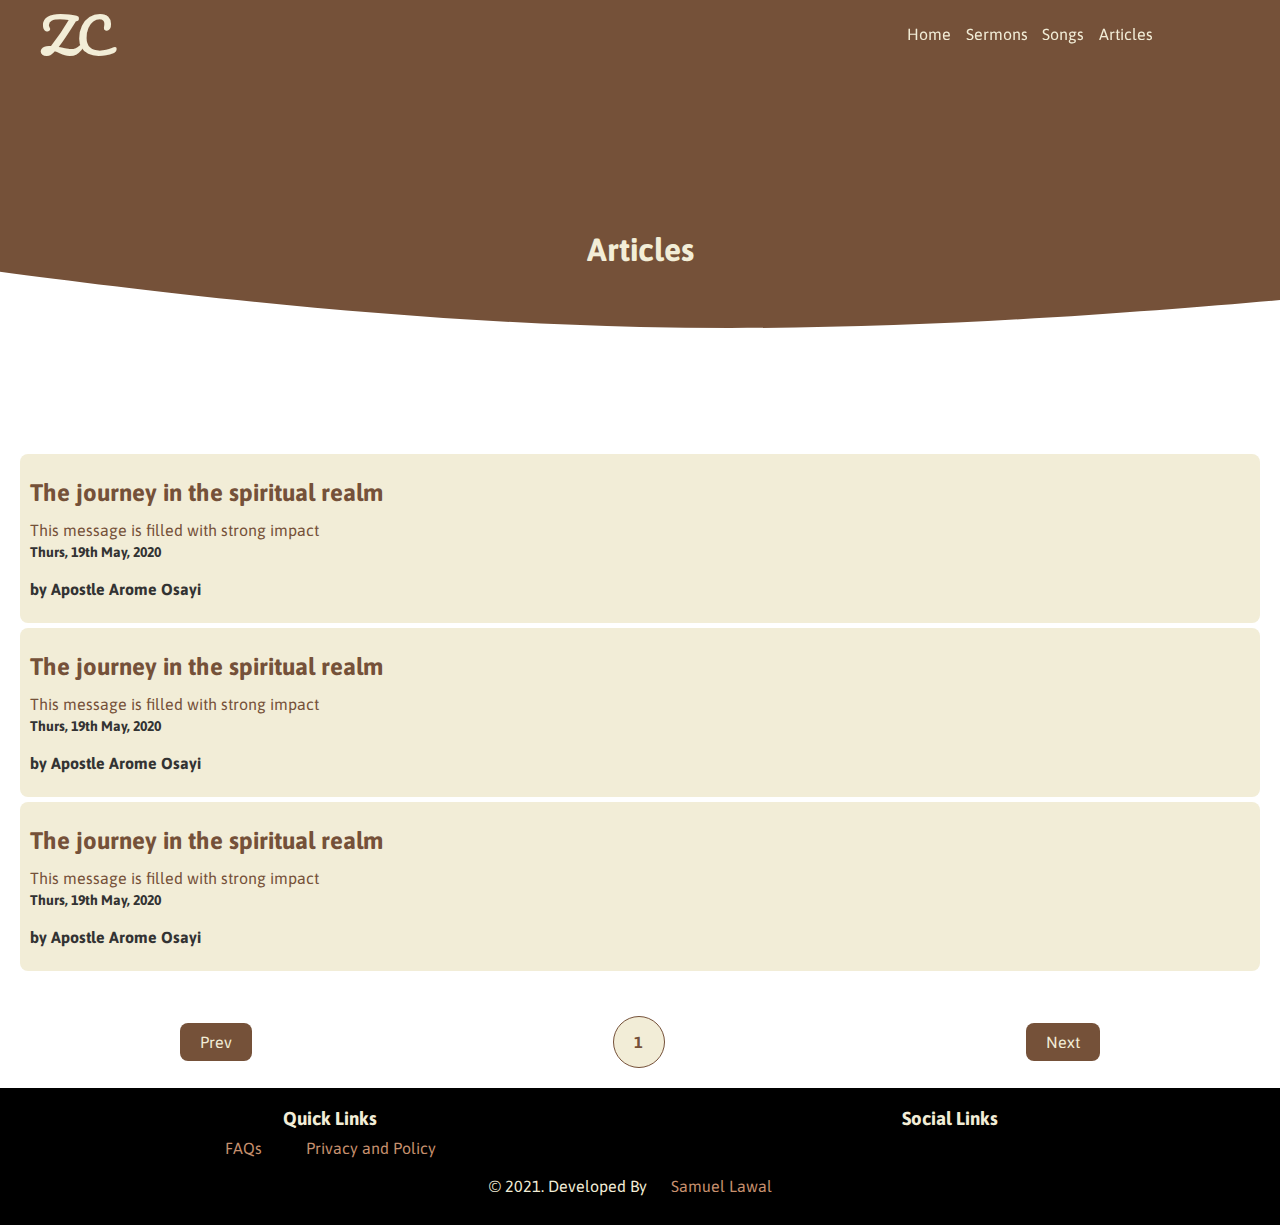
<file: article-category.html>
<!DOCTYPE html>
<html lang="en">

<head>
    <meta charset="UTF-8" />
    <meta name="viewport" content="width=device-width, initial-scale=1.0" />
    <title>Sermons</title>
    <link rel="stylesheet" href="./styles/page.css" />
    <link rel="stylesheet" href="./styles/style.css">
    <link rel="stylesheet" href="https://cdnjs.cloudflare.com/ajax/libs/font-awesome/5.15.3/css/all.min.css"
        integrity="sha512-iBBXm8fW90+nuLcSKlbmrPcLa0OT92xO1BIsZ+ywDWZCvqsWgccV3gFoRBv0z+8dLJgyAHIhR35VZc2oM/gI1w=="
        crossorigin="anonymous" />
</head>

<body>
    <nav>
        <div class="static-search">
            <form>
                <input type="text" placeholder="Search for Sermons and Article here ..." />
                <button type="submit" class="static-search-icon"><i class="fas fa-search"></i></button>
            </form>
        </div>
        <div class="logo">
            <p>ZC</p>
        </div>
        <div class="right-nav">
            <div class="nav-links">
                <a href="index.html">Home</a>
                <a href="sermon.html">Sermons</a>
                <a href="songs.html">Songs</a>
                <a href="article.html">Articles</a>
            </div>
            <div class="nav-search-icon">
                <i class="fas fa-search"></i>
            </div>
            <div class="dropdown-btn" id="nav-toggle">
                <i class="fas fa-bars"></i>
            </div>
        </div>
    </nav>
    <div class="welcome">
        <h1>Articles</h1>
    </div>
    <div class="sermon-cat-list">
        <div class="sermon-cat-item">
            <div>
                <a href="./view-article.html">
                    <h2>The journey in the spiritual realm</h2>
                    <p>This message is filled with strong impact</p>
                </a>
                <p class="time">Thurs, 19th May, 2020</p>
                <p class="by">by Apostle Arome Osayi</p>
            </div>
        </div>
        <div class="sermon-cat-item">
            <div>
                <a href="./view-article.html">
                    <h2>The journey in the spiritual realm</h2>
                    <p>This message is filled with strong impact</p>
                </a>
                <p class="time">Thurs, 19th May, 2020</p>
                <p class="by">by Apostle Arome Osayi</p>
            </div>
        </div>
        <div class="sermon-cat-item">
            <div>
                <a href="./view-article.html">
                    <h2>The journey in the spiritual realm</h2>
                    <p>This message is filled with strong impact</p>
                </a>
                <p class="time">Thurs, 19th May, 2020</p>
                <p class="by">by Apostle Arome Osayi</p>
            </div>
        </div>
    </div>
    <div class="page-nav">
        <a href="#" class="np-button">Prev</a>
        <div class="current-page">1</div>
        <a href="#" class="np-button">Next</a>
    </div>
    <footer>
        <div class="link-container">
            <div class="quick-links-cont">
                <div class="footer-header">
                    <h3>Quick Links</h3>
                </div>
                <div class="quick-links">
                    <a href="#">FAQs</a>
                    <a href="#">Privacy and Policy</a>
                </div>
            </div>
            <div class="social-links-cont">
                <div class="footer-header">
                    <h3>Social Links</h3>
                </div>
                <div class="social-links">
                    <a href="#"><i class="fab fa-facebook"></i></a>
                    <a href="#"><i class="fab fa-instagram"></i></a>
                    <a href="#"><i class="fab fa-youtube"></i></a>
                    <a href="#"><i class="fab fa-twitter"></i></a>
                </div>
            </div>
        </div>
        <div class="copyright">
            <p>
                &copy; 2021. Developed By
                <a href="quantum2001.github.io">Samuel Lawal</a>
            </p>
        </div>
    </footer>
</body>
<script src="./scripts/app.js"></script>

</html>
</file>
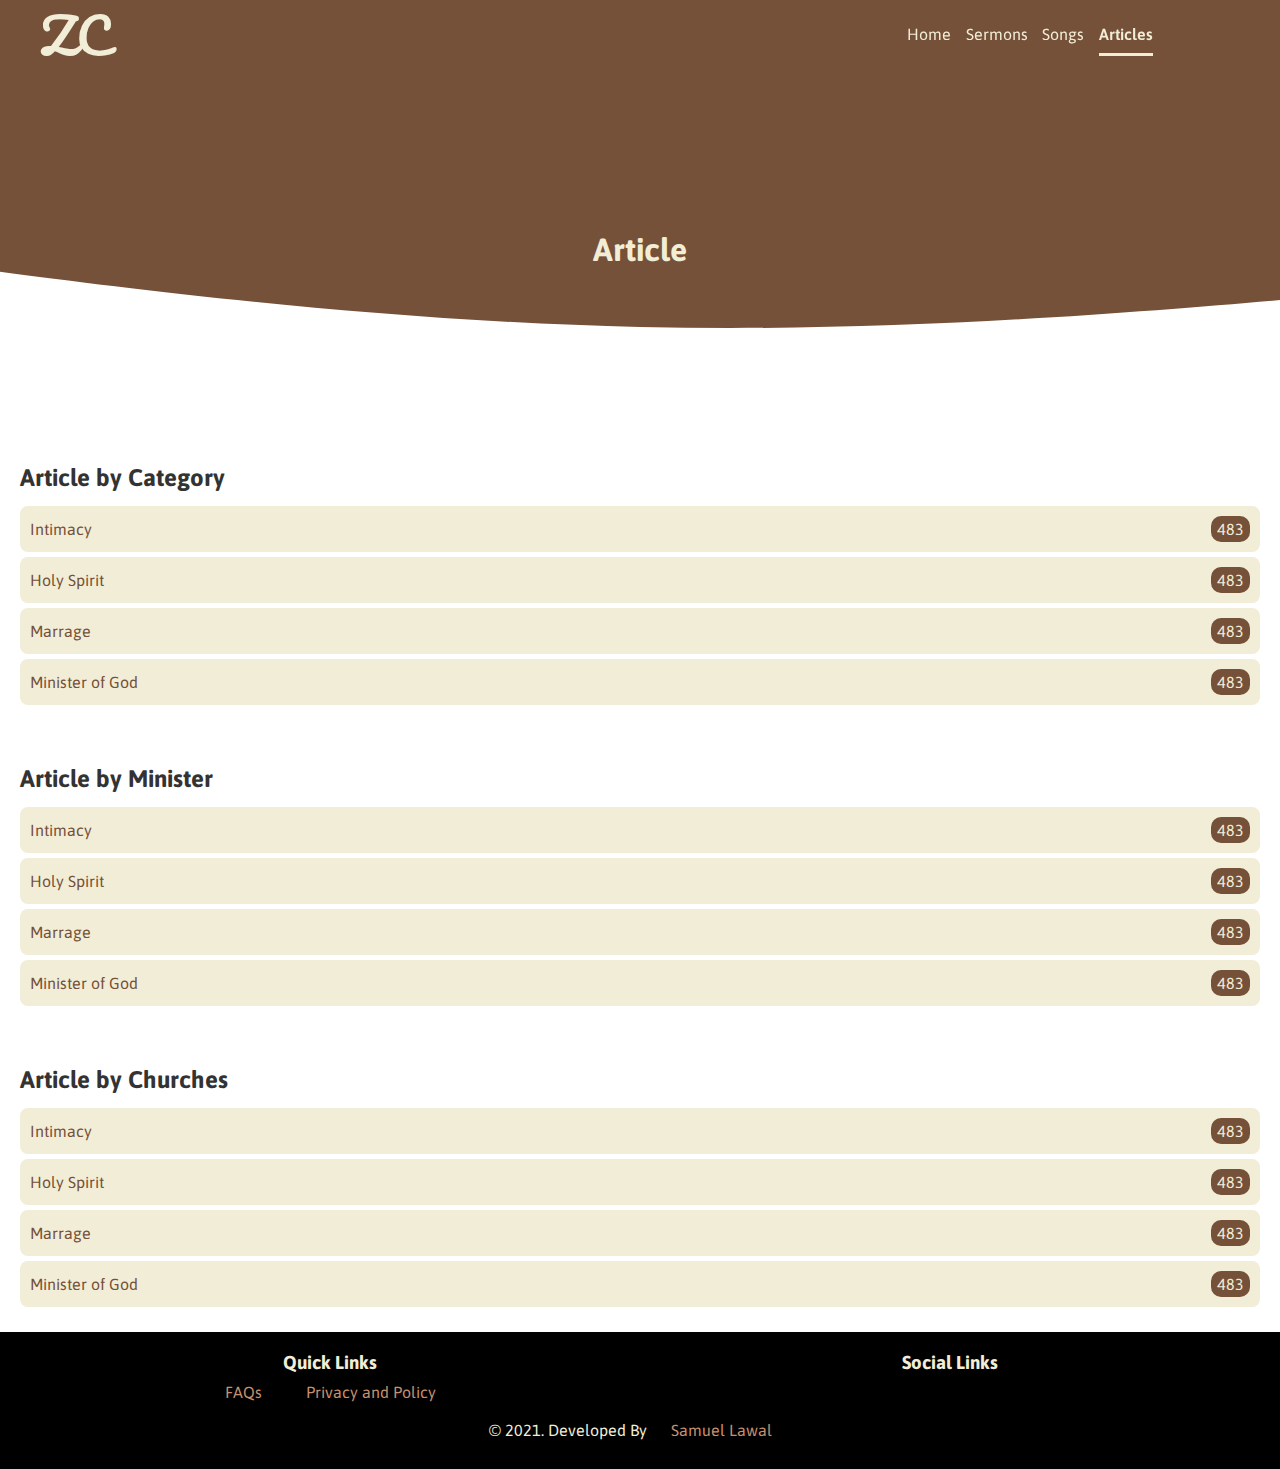
<file: article.html>
<!DOCTYPE html>
<html lang="en">

<head>
  <meta charset="UTF-8" />
  <meta name="viewport" content="width=device-width, initial-scale=1.0" />
  <title>Articles</title>
  <link rel="stylesheet" href="./styles/page.css" />
  <link rel="stylesheet" href="./styles/style.css">
  <link rel="stylesheet" href="https://cdnjs.cloudflare.com/ajax/libs/font-awesome/5.15.3/css/all.min.css"
    integrity="sha512-iBBXm8fW90+nuLcSKlbmrPcLa0OT92xO1BIsZ+ywDWZCvqsWgccV3gFoRBv0z+8dLJgyAHIhR35VZc2oM/gI1w=="
    crossorigin="anonymous" />
</head>

<body>
  <nav>
    <div class="static-search">
      <form>
        <input type="text" placeholder="Search for Sermons and Article here ..." />
        <button type="submit" class="static-search-icon"><i class="fas fa-search"></i></button>
      </form>
    </div>
    <div class="logo">
      <p>ZC</p>
    </div>
    <div class="right-nav">
      <div class="nav-links">
        <a href="index.html">Home</a>
        <a href="sermon.html">Sermons</a>
        <a href="songs.html">Songs</a>
        <a href="article.html" class="navlink-active">Articles</a>
      </div>
      <div class="nav-search-icon">
        <i class="fas fa-search"></i>
      </div>
      <div class="dropdown-btn" id="nav-toggle">
        <i class="fas fa-bars"></i>
      </div>
    </div>
  </nav>
  <div class="welcome">
    <h1>Article</h1>
  </div>
  <div class="sermon-cat-list">
    <h2>Article by Category</h2>
    <div class="sermon-cat-item"><a href="./article-category.html">Intimacy</a> <span>483</span></div>
    <div class="sermon-cat-item"><a href="./article-category.html">Holy Spirit</a> <span>483</span></div>
    <div class="sermon-cat-item"><a href="./article-category.html">Marrage</a> <span>483</span></div>
    <div class="sermon-cat-item"><a href="./article-category.html">Minister of God</a> <span>483</span></div>
  </div>
  <div class="sermon-cat-list">
    <h2>Article by Minister</h2>
    <div class="sermon-cat-item"><a href="./article-category.html">Intimacy</a> <span>483</span></div>
    <div class="sermon-cat-item"><a href="./article-category.html">Holy Spirit</a> <span>483</span></div>
    <div class="sermon-cat-item"><a href="./article-category.html">Marrage</a> <span>483</span></div>
    <div class="sermon-cat-item"><a href="./article-category.html">Minister of God</a> <span>483</span></div>
  </div>
  <div class="sermon-cat-list">
    <h2>Article by Churches</h2>
    <div class="sermon-cat-item"><a href="./article-category.html">Intimacy</a> <span>483</span></div>
    <div class="sermon-cat-item"><a href="./article-category.html">Holy Spirit</a> <span>483</span></div>
    <div class="sermon-cat-item"><a href="./article-category.html">Marrage</a> <span>483</span></div>
    <div class="sermon-cat-item"><a href="./article-category.html">Minister of God</a> <span>483</span></div>
  </div>
  <footer>
    <div class="link-container">
      <div class="quick-links-cont">
        <div class="footer-header">
          <h3>Quick Links</h3>
        </div>
        <div class="quick-links">
          <a href="#">FAQs</a>
          <a href="#">Privacy and Policy</a>
        </div>
      </div>
      <div class="social-links-cont">
        <div class="footer-header">
          <h3>Social Links</h3>
        </div>
        <div class="social-links">
          <a href="#"><i class="fab fa-facebook"></i></a>
          <a href="#"><i class="fab fa-instagram"></i></a>
          <a href="#"><i class="fab fa-youtube"></i></a>
          <a href="#"><i class="fab fa-twitter"></i></a>
        </div>
      </div>
    </div>
    <div class="copyright">
      <p>
        &copy; 2021. Developed By
        <a href="quantum2001.github.io">Samuel Lawal</a>
      </p>
    </div>
  </footer>
</body>
<script src="./scripts/app.js"></script>

</html>
</file>
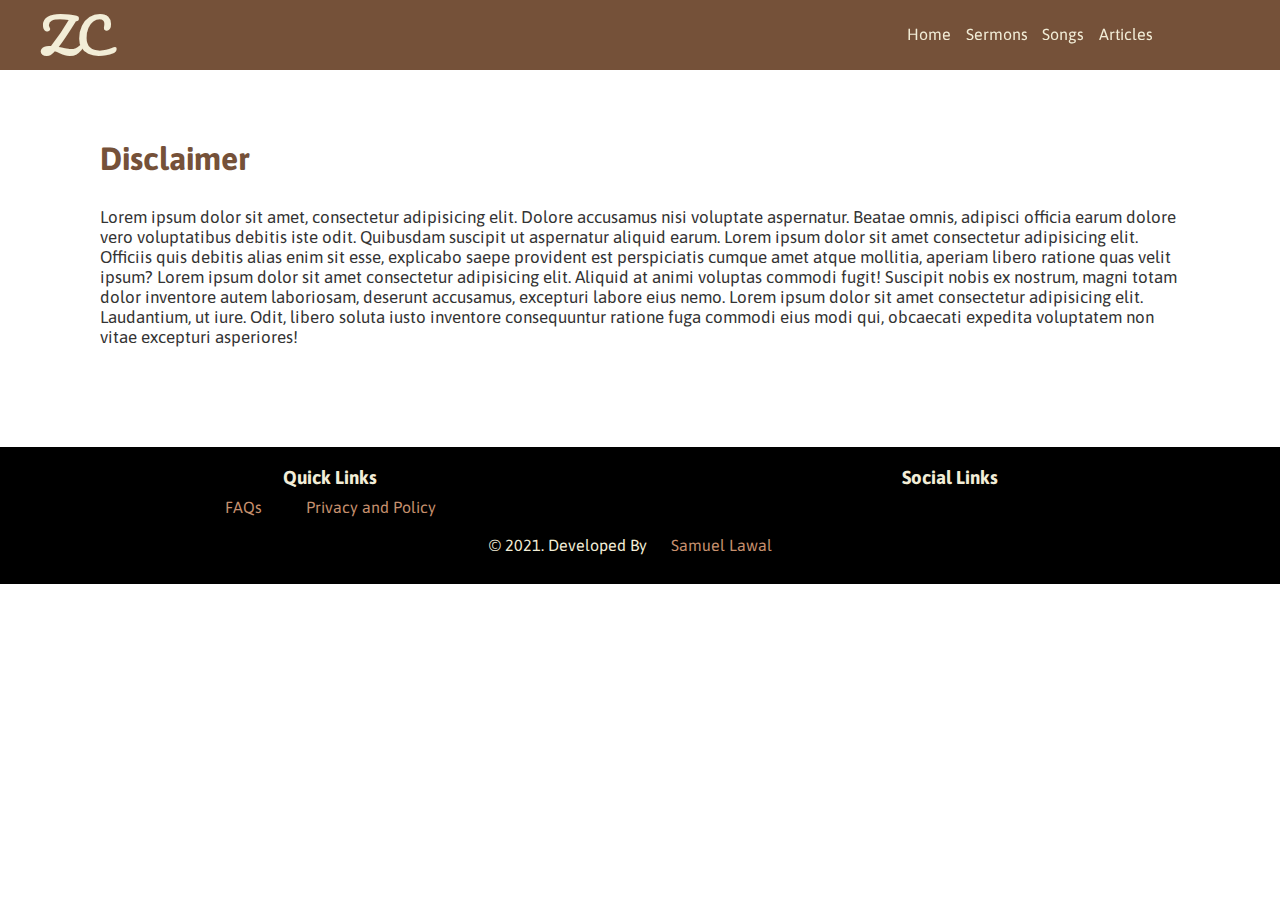
<file: disclaimer.html>
<!DOCTYPE html>
<html lang="en">

<head>
    <meta charset="UTF-8" />
    <meta name="viewport" content="width=device-width, initial-scale=1.0" />
    <title>Dis</title>
    <link rel="stylesheet" href="./styles/page.css" />
    <link rel="stylesheet" href="./styles/style.css">
    <link rel="stylesheet" href="https://cdnjs.cloudflare.com/ajax/libs/font-awesome/5.15.3/css/all.min.css"
        integrity="sha512-iBBXm8fW90+nuLcSKlbmrPcLa0OT92xO1BIsZ+ywDWZCvqsWgccV3gFoRBv0z+8dLJgyAHIhR35VZc2oM/gI1w=="
        crossorigin="anonymous" />
</head>

<body>
    <nav>
        <div class="static-search">
            <form>
                <input type="text" placeholder="Search for Sermons and Article here ..." />
                <button type="submit" class="static-search-icon"><i class="fas fa-search"></i></button>
            </form>
        </div>
        <div class="logo">
            <p>ZC</p>
        </div>
        <div class="right-nav">
            <div class="nav-links">
                <a href="index.html">Home</a>
                <a href="sermon.html">Sermons</a>
                <a href="songs.html">Songs</a>
                <a href="article.html">Articles</a>
            </div>
            <div class="nav-search-icon">
                <i class="fas fa-search"></i>
            </div>
            <div class="dropdown-btn">
                <i class="fas fa-bars"></i>
            </div>
        </div>
    </nav>
    <div class="article-view-container">
        <h1 class="article-view-title">Disclaimer</h1>
        <div class="article-view-content">
            Lorem ipsum dolor sit amet, consectetur adipisicing elit. Dolore
            accusamus nisi voluptate aspernatur. Beatae omnis, adipisci officia
            earum dolore vero voluptatibus debitis iste odit. Quibusdam suscipit ut
            aspernatur aliquid earum. Lorem ipsum dolor sit amet consectetur
            adipisicing elit. Officiis quis debitis alias enim sit esse, explicabo
            saepe provident est perspiciatis cumque amet atque mollitia, aperiam
            libero ratione quas velit ipsum? Lorem ipsum dolor sit amet consectetur
            adipisicing elit. Aliquid at animi voluptas commodi fugit! Suscipit
            nobis ex nostrum, magni totam dolor inventore autem laboriosam, deserunt
            accusamus, excepturi labore eius nemo. Lorem ipsum dolor sit amet
            consectetur adipisicing elit. Laudantium, ut iure. Odit, libero soluta
            iusto inventore consequuntur ratione fuga commodi eius modi qui,
            obcaecati expedita voluptatem non vitae excepturi asperiores!
        </div>
    </div>
    <footer>
        <div class="link-container">
            <div class="quick-links-cont">
                <div class="footer-header">
                    <h3>Quick Links</h3>
                </div>
                <div class="quick-links">
                    <a href="#">FAQs</a>
                    <a href="#">Privacy and Policy</a>
                </div>
            </div>
            <div class="social-links-cont">
                <div class="footer-header">
                    <h3>Social Links</h3>
                </div>
                <div class="social-links">
                    <a href="#"><i class="fab fa-facebook"></i></a>
                    <a href="#"><i class="fab fa-instagram"></i></a>
                    <a href="#"><i class="fab fa-youtube"></i></a>
                    <a href="#"><i class="fab fa-twitter"></i></a>
                </div>
            </div>
        </div>
        <div class="copyright">
            <p>
                &copy; 2021. Developed By
                <a href="quantum2001.github.io">Samuel Lawal</a>
            </p>
        </div>
    </footer>
</body>
<script src="./scripts/app.js"></script>

</html>
</file>
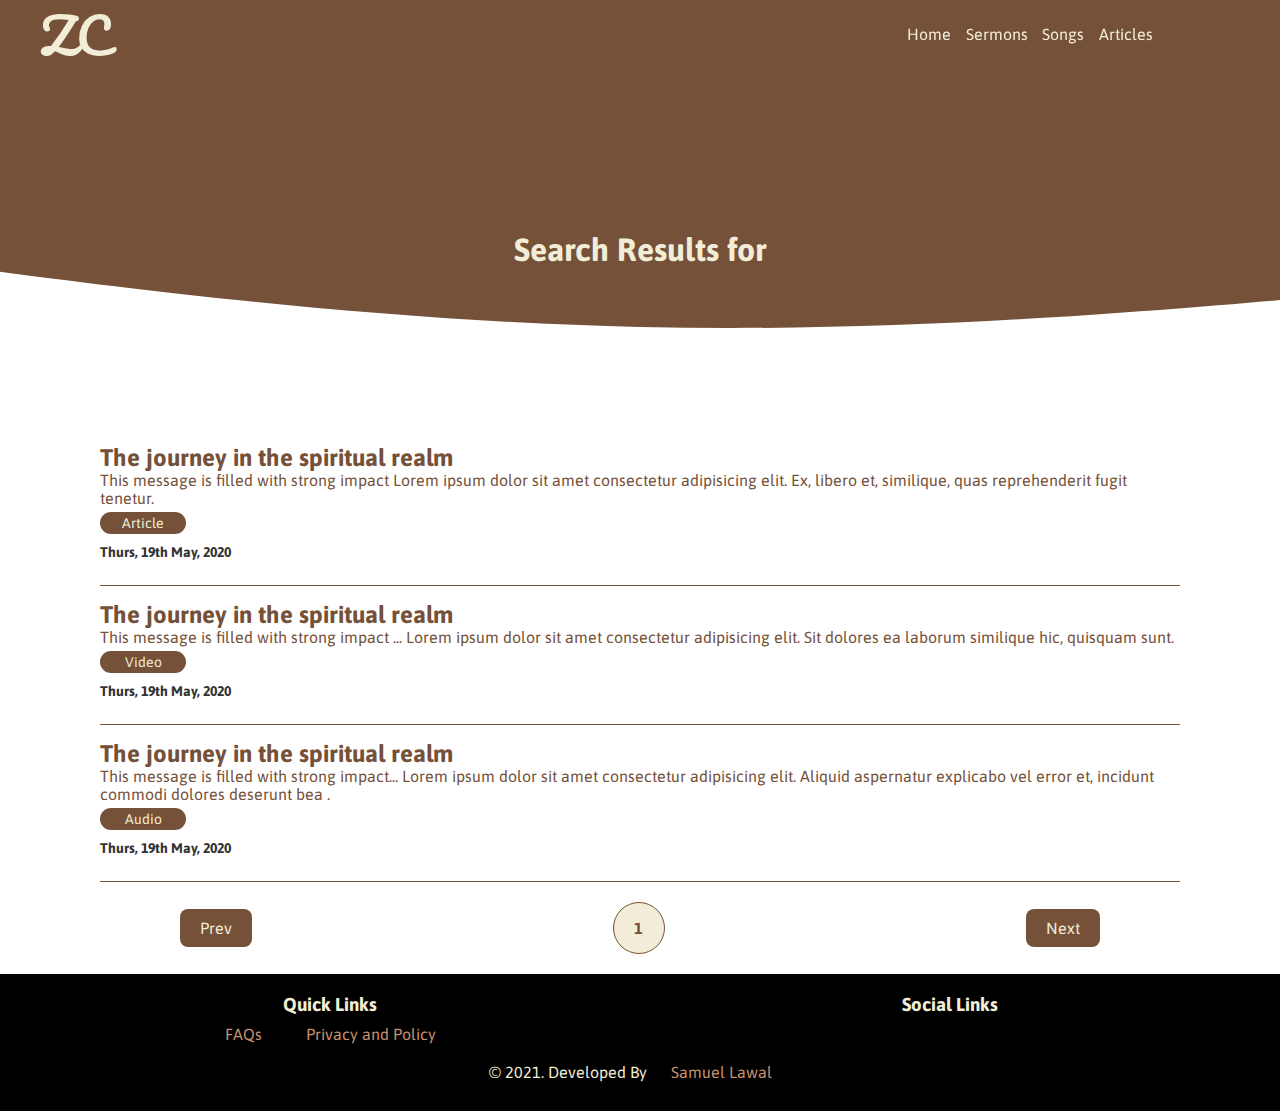
<file: result.html>
<!DOCTYPE html>
<html lang="en">

<head>
  <meta charset="UTF-8" />
  <meta name="viewport" content="width=device-width, initial-scale=1.0" />
  <title>Sermons</title>
  <link rel="stylesheet" href="./styles/page.css" />
  <link rel="stylesheet" href="./styles/style.css">
  <link rel="stylesheet" href="https://cdnjs.cloudflare.com/ajax/libs/font-awesome/5.15.3/css/all.min.css"
    integrity="sha512-iBBXm8fW90+nuLcSKlbmrPcLa0OT92xO1BIsZ+ywDWZCvqsWgccV3gFoRBv0z+8dLJgyAHIhR35VZc2oM/gI1w=="
    crossorigin="anonymous" />
</head>

<body>
  <nav>
    <div class="static-search">
      <form>
        <input type="text" placeholder="Search for Sermons and Article here ..." />
        <button type="submit" class="static-search-icon"><i class="fas fa-search"></i></button>
      </form>
    </div>
    <div class="logo">
      <p>ZC</p>
    </div>
    <div class="right-nav">
      <div class="nav-links">
        <a href="index.html">Home</a>
        <a href="sermon.html">Sermons</a>
        <a href="songs.html">Songs</a>
        <a href="article.html">Articles</a>
      </div>
      <div class="nav-search-icon">
        <i class="fas fa-search"></i>
      </div>
      <div class="dropdown-btn" id="nav-toggle">
        <i class="fas fa-bars"></i>
      </div>
    </div>
  </nav>
  <div class="welcome">
    <h1>Search Results for</h1>
  </div>
  <div class="search-list">
    <div class="search">
      <a href="./view-article.html">
        <h2>The journey in the spiritual realm</h2>
        <p>
          This message is filled with strong impact Lorem ipsum dolor sit amet
          consectetur adipisicing elit. Ex, libero et, similique, quas
          reprehenderit fugit tenetur.
        </p>
        <span class="result-type">Article</span>
      </a>
      <p class="time">Thurs, 19th May, 2020</p>
    </div>
    <div class="search">
      <a href="#">
        <h2>The journey in the spiritual realm</h2>
        <p>
          This message is filled with strong impact ... Lorem ipsum dolor sit
          amet consectetur adipisicing elit. Sit dolores ea laborum similique
          hic, quisquam sunt.
        </p>
        <span class="result-type">Video</span>
      </a>
      <p class="time">Thurs, 19th May, 2020</p>
    </div>
    <div class="search">
      <a href="./play-audio.html">
        <h2>The journey in the spiritual realm</h2>
        <p>
          This message is filled with strong impact... Lorem ipsum dolor sit
          amet consectetur adipisicing elit. Aliquid aspernatur explicabo vel
          error et, incidunt commodi dolores deserunt bea .
        </p>
        <span class="result-type">Audio</span>
      </a>
      <p class="time">Thurs, 19th May, 2020</p>
    </div>
  </div>
  <div class="page-nav">
    <a href="#" class="np-button">Prev</a>
    <div class="current-page">1</div>
    <a href="#" class="np-button">Next</a>
  </div>
  <footer>
    <div class="link-container">
      <div class="quick-links-cont">
        <div class="footer-header">
          <h3>Quick Links</h3>
        </div>
        <div class="quick-links">
          <a href="#">FAQs</a>
          <a href="#">Privacy and Policy</a>
        </div>
      </div>
      <div class="social-links-cont">
        <div class="footer-header">
          <h3>Social Links</h3>
        </div>
        <div class="social-links">
          <a href="#"><i class="fab fa-facebook"></i></a>
          <a href="#"><i class="fab fa-instagram"></i></a>
          <a href="#"><i class="fab fa-youtube"></i></a>
          <a href="#"><i class="fab fa-twitter"></i></a>
        </div>
      </div>
    </div>
    <div class="copyright">
      <p>
        &copy; 2021. Developed By
        <a href="quantum2001.github.io">Samuel Lawal</a>
      </p>
    </div>
  </footer>
</body>
<script src="./scripts/app.js"></script>

</html>
</file>
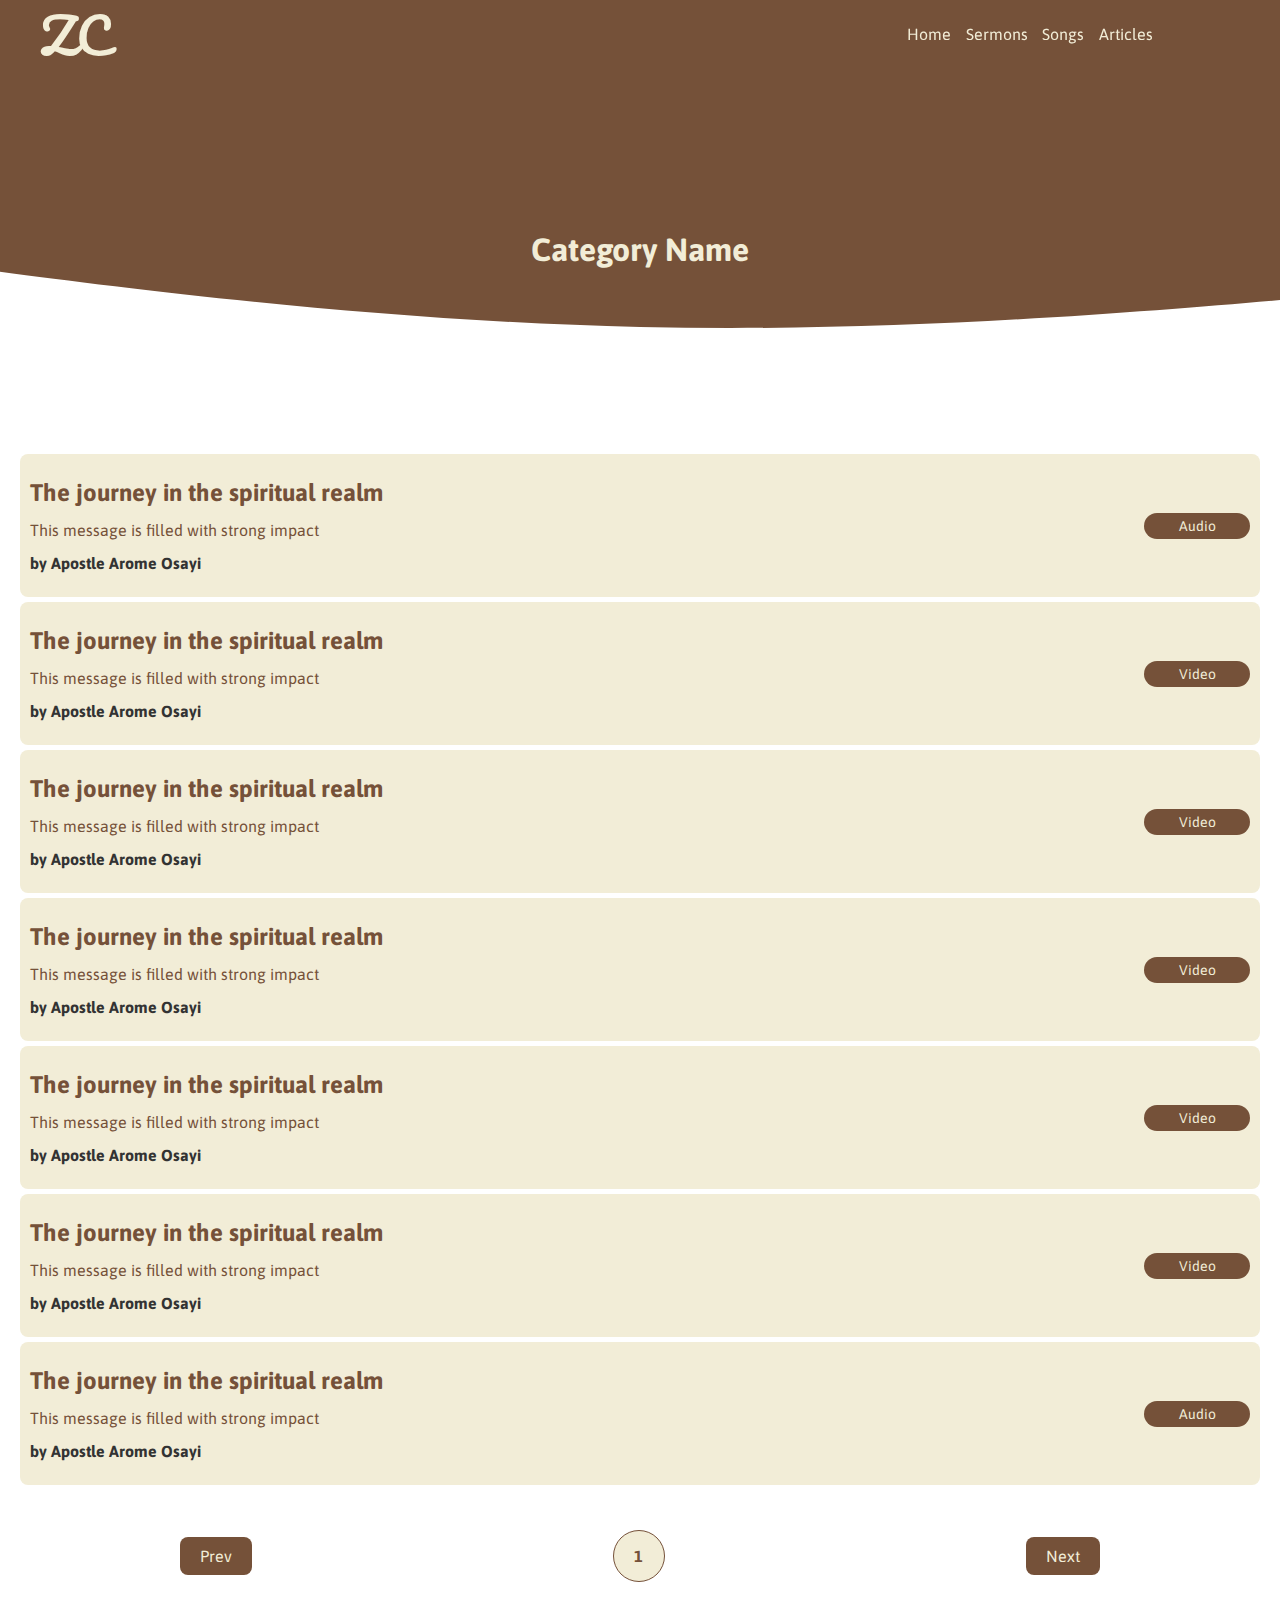
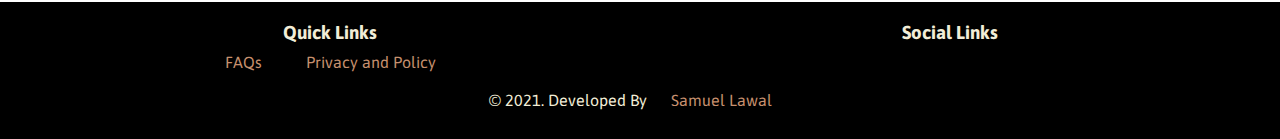
<file: sermon-category.html>
<!DOCTYPE html>
<html lang="en">

<head>
    <meta charset="UTF-8" />
    <meta name="viewport" content="width=device-width, initial-scale=1.0" />
    <title>Category Name</title>
    <link rel="stylesheet" href="./styles/page.css" />
    <link rel="stylesheet" href="./styles/style.css">
    <link rel="stylesheet" href="https://cdnjs.cloudflare.com/ajax/libs/font-awesome/5.15.3/css/all.min.css"
        integrity="sha512-iBBXm8fW90+nuLcSKlbmrPcLa0OT92xO1BIsZ+ywDWZCvqsWgccV3gFoRBv0z+8dLJgyAHIhR35VZc2oM/gI1w=="
        crossorigin="anonymous" />
</head>

<body>
    <nav>
        <div class="static-search">
            <form>
                <input type="text" placeholder="Search for Sermons and Article here ..." />
                <button type="submit" class="static-search-icon"><i class="fas fa-search"></i></button>
            </form>
        </div>
        <div class="logo">
            <p>ZC</p>
        </div>
        <div class="right-nav">
            <div class="nav-links">
                <a href="index.html">Home</a>
                <a href="sermon.html">Sermons</a>
                <a href="songs.html">Songs</a>
                <a href="article.html">Articles</a>
            </div>
            <div class="nav-search-icon">
                <i class="fas fa-search"></i>
            </div>
            <div class="dropdown-btn">
                <i class="fas fa-bars"></i>
            </div>
        </div>
    </nav>
    <div class="welcome">
        <h1>Category Name</h1>
    </div>
    <div class="sermon-cat-list">
        <div class="sermon-cat-item">
            <div>
                <a href="./play-sermon.html">
                    <h2>The journey in the spiritual realm</h2>
                    <p>This message is filled with strong impact</p>
                </a>
                <p class="by">by Apostle Arome Osayi</p>
            </div>
            <div class="cat-tag">
                <div>Audio</div>
            </div>
        </div>
        <div class="sermon-cat-item">
            <div>
                <a href="./play-sermon.html">
                    <h2>The journey in the spiritual realm</h2>
                    <p>This message is filled with strong impact</p>
                </a>
                <p class="by">by Apostle Arome Osayi</p>
            </div>
            <div class="cat-tag">
                <div>Video</div>
            </div>
        </div>
        <div class="sermon-cat-item">
            <div>
                <a href="./play-sermon.html">
                    <h2>The journey in the spiritual realm</h2>
                    <p>This message is filled with strong impact</p>
                </a>
                <p class="by">by Apostle Arome Osayi</p>
            </div>
            <div class="cat-tag">
                <div>Video</div>
            </div>
        </div>
        <div class="sermon-cat-item">
            <div>
                <a href="./play-sermon.html">
                    <h2>The journey in the spiritual realm</h2>
                    <p>This message is filled with strong impact</p>
                </a>
                <p class="by">by Apostle Arome Osayi</p>
            </div>
            <div class="cat-tag">
                <div>Video</div>
            </div>
        </div>
        <div class="sermon-cat-item">
            <div>
                <a href="./play-sermon.html">
                    <h2>The journey in the spiritual realm</h2>
                    <p>This message is filled with strong impact</p>
                </a>
                <p class="by">by Apostle Arome Osayi</p>
            </div>
            <div class="cat-tag">
                <div>Video</div>
            </div>
        </div>
        <div class="sermon-cat-item">
            <div>
                <a href="./play-sermon.html">
                    <h2>The journey in the spiritual realm</h2>
                    <p>This message is filled with strong impact</p>
                </a>
                <p class="by">by Apostle Arome Osayi</p>
            </div>
            <div class="cat-tag">
                <div>Video</div>
            </div>
        </div>
        <div class="sermon-cat-item">
            <div>
                <a href="./play-sermon.html">
                    <h2>The journey in the spiritual realm</h2>
                    <p>This message is filled with strong impact</p>
                </a>
                <p class="by">by Apostle Arome Osayi</p>
            </div>
            <div class="cat-tag">
                <div>Audio</div>
            </div>
        </div>
    </div>
    <div class="page-nav">
        <a href="#" class="np-button">Prev</a>
        <div class="current-page">1</div>
        <a href="#" class="np-button">Next</a>
    </div>
    <footer>
        <div class="link-container">
            <div class="quick-links-cont">
                <div class="footer-header">
                    <h3>Quick Links</h3>
                </div>
                <div class="quick-links">
                    <a href="#">FAQs</a>
                    <a href="#">Privacy and Policy</a>
                </div>
            </div>
            <div class="social-links-cont">
                <div class="footer-header">
                    <h3>Social Links</h3>
                </div>
                <div class="social-links">
                    <a href="#"><i class="fab fa-facebook"></i></a>
                    <a href="#"><i class="fab fa-instagram"></i></a>
                    <a href="#"><i class="fab fa-youtube"></i></a>
                    <a href="#"><i class="fab fa-twitter"></i></a>
                </div>
            </div>
        </div>
        <div class="copyright">
            <p>
                &copy; 2021. Developed By
                <a href="quantum2001.github.io">Samuel Lawal</a>
            </p>
        </div>
    </footer>
</body>
<script src="./scripts/app.js"></script>

</html>
</file>
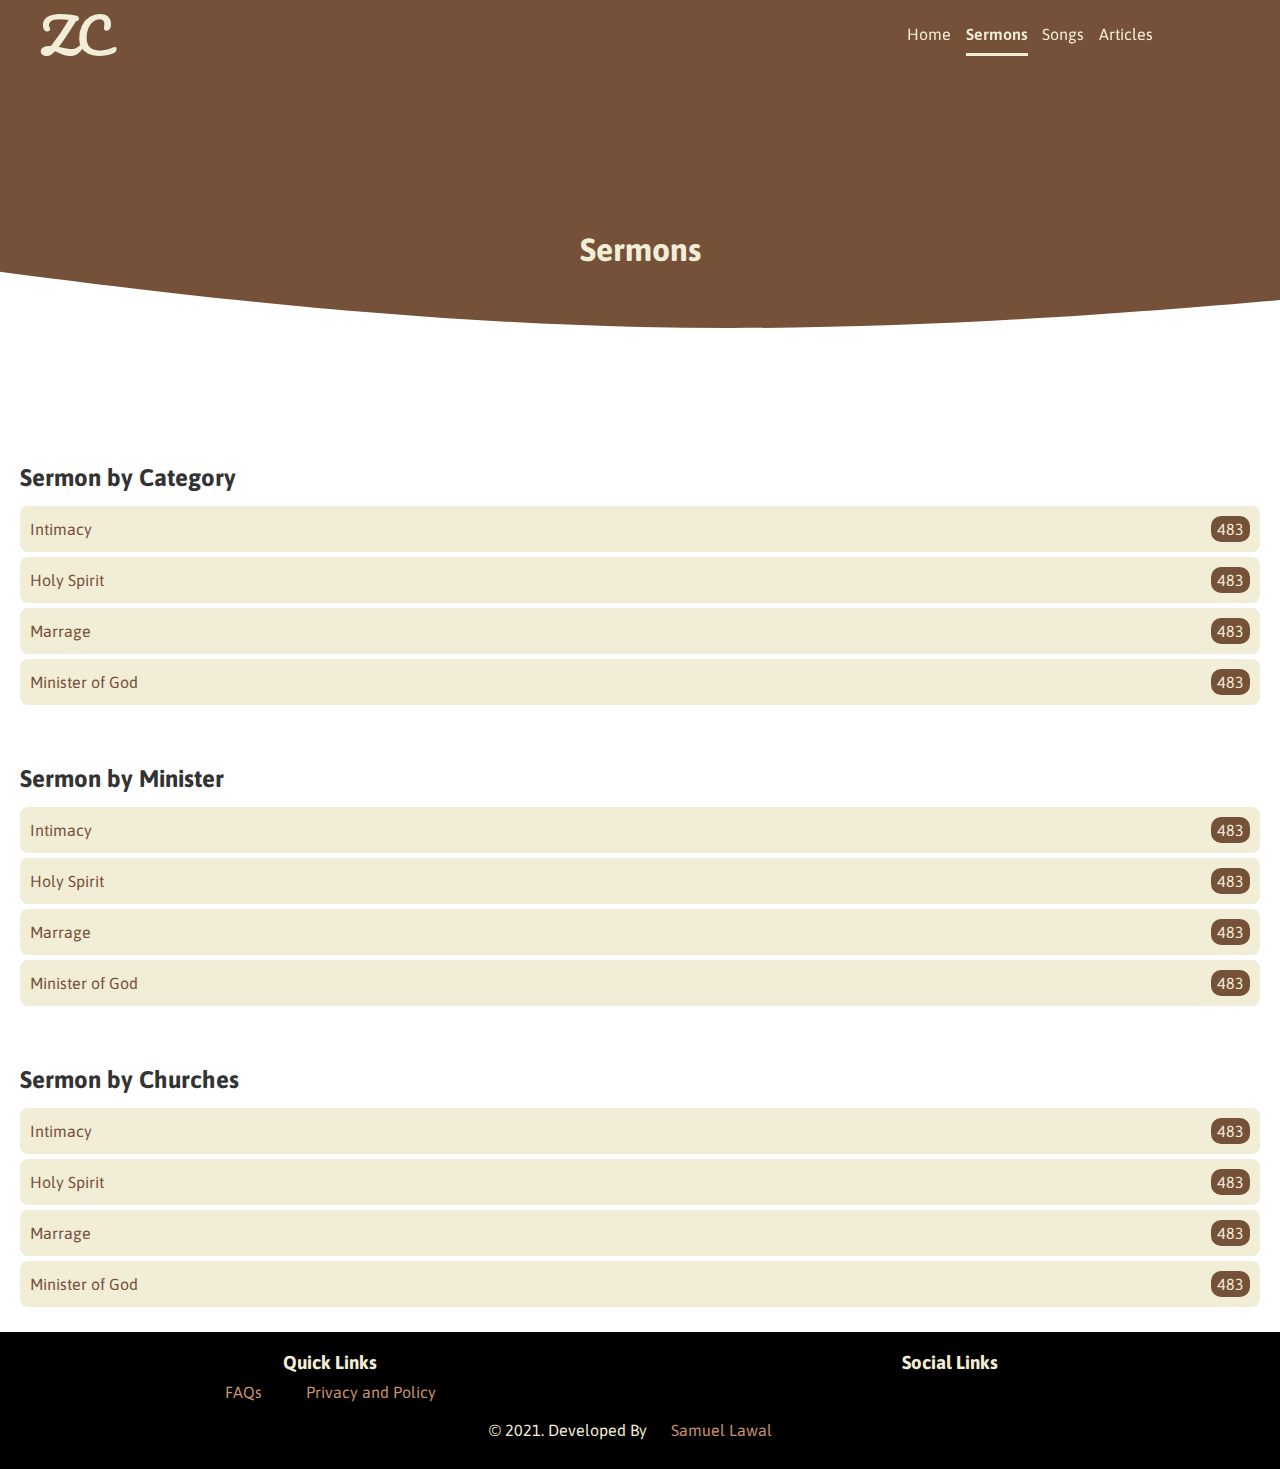
<file: sermon.html>
<!DOCTYPE html>
<html lang="en">

<head>
  <meta charset="UTF-8" />
  <meta name="viewport" content="width=device-width, initial-scale=1.0" />
  <title>Sermons</title>
  <link rel="stylesheet" href="./styles/page.css" />
  <link rel="stylesheet" href="./styles/style.css">
  <link rel="stylesheet" href="https://cdnjs.cloudflare.com/ajax/libs/font-awesome/5.15.3/css/all.min.css"
    integrity="sha512-iBBXm8fW90+nuLcSKlbmrPcLa0OT92xO1BIsZ+ywDWZCvqsWgccV3gFoRBv0z+8dLJgyAHIhR35VZc2oM/gI1w=="
    crossorigin="anonymous" />
</head>

<body>
  <nav>
    <div class="static-search">
      <form>
        <input type="text" placeholder="Search for Sermons and Article here ..." />
        <button type="submit" class="static-search-icon"><i class="fas fa-search"></i></button>
      </form>
    </div>
    <div class="logo">
      <p>ZC</p>
    </div>
    <div class="right-nav">
      <div class="nav-links">
        <a href="index.html">Home</a>
        <a href="sermon.html" class="navlink-active">Sermons</a>
        <a href="songs.html">Songs</a>
        <a href="article.html">Articles</a>
      </div>
      <div class="nav-search-icon">
        <i class="fas fa-search"></i>
      </div>
      <div class="dropdown-btn">
        <i class="fas fa-bars"></i>
      </div>
    </div>
  </nav>
  <div class="welcome">
    <h1>Sermons</h1>
  </div>
  <div class="sermon-cat-list">
    <h2>Sermon by Category</h2>
    <div class="sermon-cat-item"><a href="./sermon-category.html">Intimacy</a> <span>483</span></div>
    <div class="sermon-cat-item"><a href="./sermon-category.html">Holy Spirit</a> <span>483</span></div>
    <div class="sermon-cat-item"><a href="./sermon-category.html">Marrage</a> <span>483</span></div>
    <div class="sermon-cat-item"><a href="./sermon-category.html">Minister of God</a> <span>483</span></div>
  </div>
  <div class="sermon-cat-list">
    <h2>Sermon by Minister</h2>
    <div class="sermon-cat-item"><a href="./sermon-category.html">Intimacy</a> <span>483</span></div>
    <div class="sermon-cat-item"><a href="./sermon-category.html">Holy Spirit</a> <span>483</span></div>
    <div class="sermon-cat-item"><a href="./sermon-category.html">Marrage</a> <span>483</span></div>
    <div class="sermon-cat-item"><a href="./sermon-category.html">Minister of God</a> <span>483</span></div>
  </div>
  <div class="sermon-cat-list">
    <h2>Sermon by Churches</h2>
    <div class="sermon-cat-item"><a href="./sermon-category.html">Intimacy</a> <span>483</span></div>
    <div class="sermon-cat-item"><a href="./sermon-category.html">Holy Spirit</a> <span>483</span></div>
    <div class="sermon-cat-item"><a href="./sermon-category.html">Marrage</a> <span>483</span></div>
    <div class="sermon-cat-item"><a href="./sermon-category.html">Minister of God</a> <span>483</span></div>
  </div>
  <footer>
    <div class="link-container">
      <div class="quick-links-cont">
        <div class="footer-header">
          <h3>Quick Links</h3>
        </div>
        <div class="quick-links">
          <a href="#">FAQs</a>
          <a href="#">Privacy and Policy</a>
        </div>
      </div>
      <div class="social-links-cont">
        <div class="footer-header">
          <h3>Social Links</h3>
        </div>
        <div class="social-links">
          <a href="#"><i class="fab fa-facebook"></i></a>
          <a href="#"><i class="fab fa-instagram"></i></a>
          <a href="#"><i class="fab fa-youtube"></i></a>
          <a href="#"><i class="fab fa-twitter"></i></a>
        </div>
      </div>
    </div>
    <div class="copyright">
      <p>
        &copy; 2021. Developed By
        <a href="quantum2001.github.io">Samuel Lawal</a>
      </p>
    </div>
  </footer>
</body>
<script src="./scripts/app.js"></script>

</html>
</file>
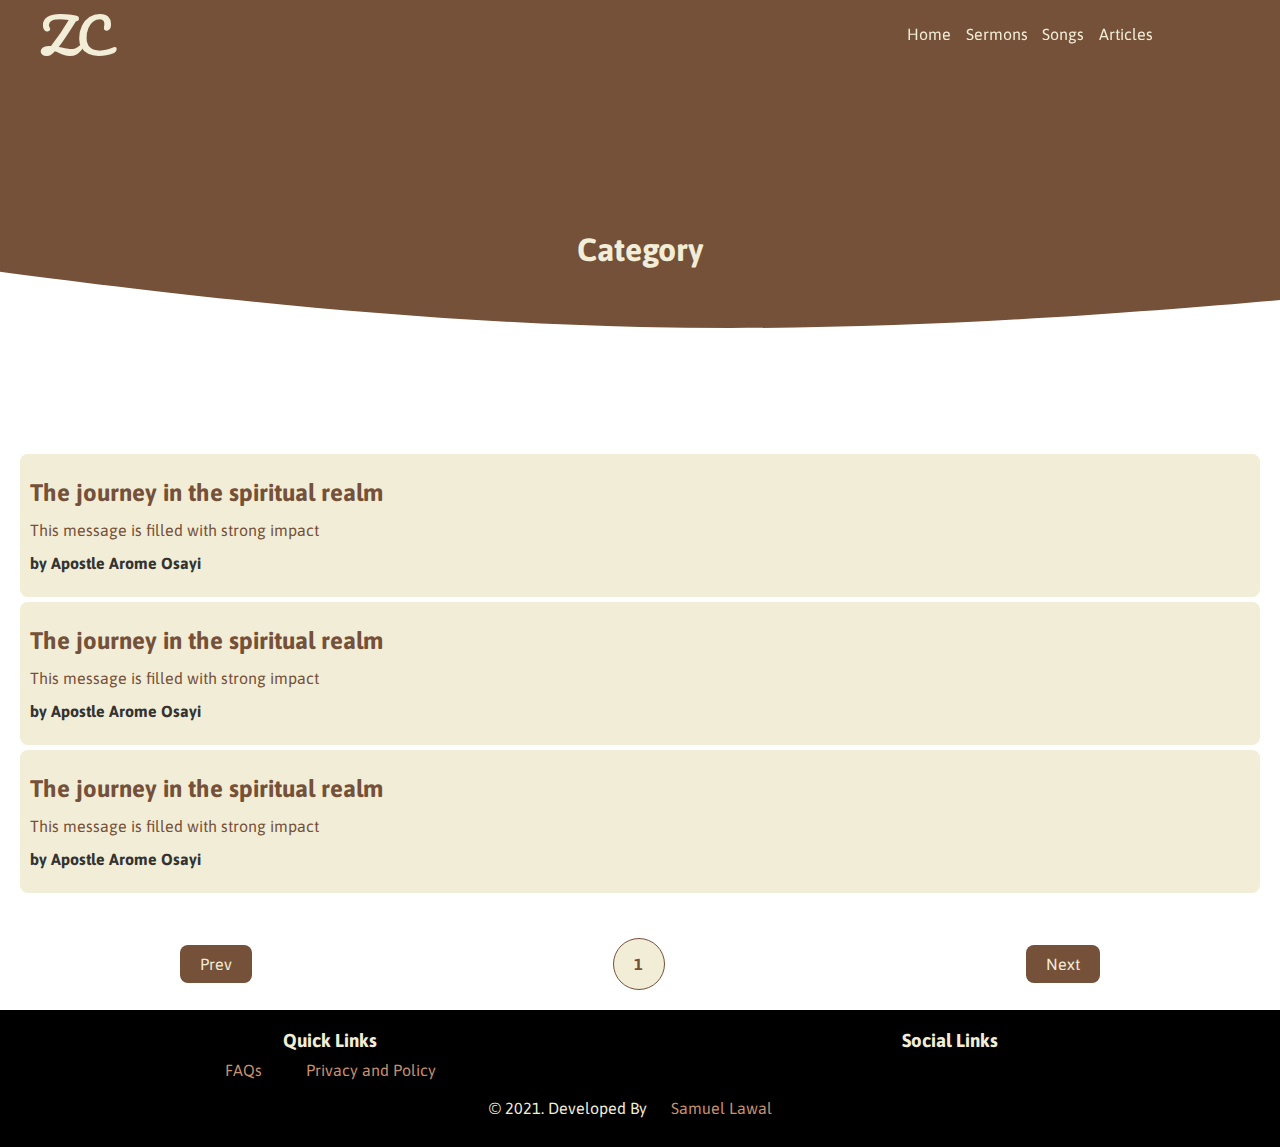
<file: song-category.html>
<!DOCTYPE html>
<html lang="en">

<head>
    <meta charset="UTF-8" />
    <meta name="viewport" content="width=device-width, initial-scale=1.0" />
    <title>Category Title</title>
    <link rel="stylesheet" href="./styles/page.css" />
    <link rel="stylesheet" href="./styles/style.css">
    <link rel="stylesheet" href="https://cdnjs.cloudflare.com/ajax/libs/font-awesome/5.15.3/css/all.min.css"
        integrity="sha512-iBBXm8fW90+nuLcSKlbmrPcLa0OT92xO1BIsZ+ywDWZCvqsWgccV3gFoRBv0z+8dLJgyAHIhR35VZc2oM/gI1w=="
        crossorigin="anonymous" />
</head>

<body>
    <nav>
        <div class="static-search">
            <form>
                <input type="text" placeholder="Search for Sermons and Article here ..." />
                <button type="submit" class="static-search-icon"><i class="fas fa-search"></i></button>
            </form>
        </div>
        <div class="logo">
            <p>ZC</p>
        </div>
        <div class="right-nav">
            <div class="nav-links">
                <a href="index.html">Home</a>
                <a href="sermon.html">Sermons</a>
                <a href="songs.html">Songs</a>
                <a href="article.html">Articles</a>
            </div>
            <div class="nav-search-icon">
                <i class="fas fa-search"></i>
            </div>
            <div class="dropdown-btn">
                <i class="fas fa-bars"></i>
            </div>
        </div>
    </nav>
    <div class="welcome">
        <h1>Category</h1>
    </div>
    <div class="sermon-cat-list">
        <div class="sermon-cat-item">
            <div>
                <a href="./play-audio.html">
                    <h2>The journey in the spiritual realm</h2>
                    <p>This message is filled with strong impact</p>
                </a>
                <p class="by">by Apostle Arome Osayi</p>
            </div>
        </div>
        <div class="sermon-cat-item">
            <div>
                <a href="./play-audio.html">
                    <h2>The journey in the spiritual realm</h2>
                    <p>This message is filled with strong impact</p>
                </a>
                <p class="by">by Apostle Arome Osayi</p>
            </div>
        </div>
        <div class="sermon-cat-item">

            <div>
                <a href="#">
                    <h2>The journey in the spiritual realm</h2>
                    <p>This message is filled with strong impact</p>
                </a>
                <p class="by">by Apostle Arome Osayi</p>
            </div>
        </div>
    </div>
    <div class="page-nav">
        <a href="#" class="np-button">Prev</a>
        <div class="current-page">1</div>
        <a href="#" class="np-button">Next</a>
    </div>
    <footer>
        <div class="link-container">
            <div class="quick-links-cont">
                <div class="footer-header">
                    <h3>Quick Links</h3>
                </div>
                <div class="quick-links">
                    <a href="#">FAQs</a>
                    <a href="#">Privacy and Policy</a>
                </div>
            </div>
            <div class="social-links-cont">
                <div class="footer-header">
                    <h3>Social Links</h3>
                </div>
                <div class="social-links">
                    <a href="#"><i class="fab fa-facebook"></i></a>
                    <a href="#"><i class="fab fa-instagram"></i></a>
                    <a href="#"><i class="fab fa-youtube"></i></a>
                    <a href="#"><i class="fab fa-twitter"></i></a>
                </div>
            </div>
        </div>
        <div class="copyright">
            <p>
                &copy; 2021. Developed By
                <a href="quantum2001.github.io">Samuel Lawal</a>
            </p>
        </div>
    </footer>
</body>
<script src="./scripts/app.js"></script>

</html>
</file>
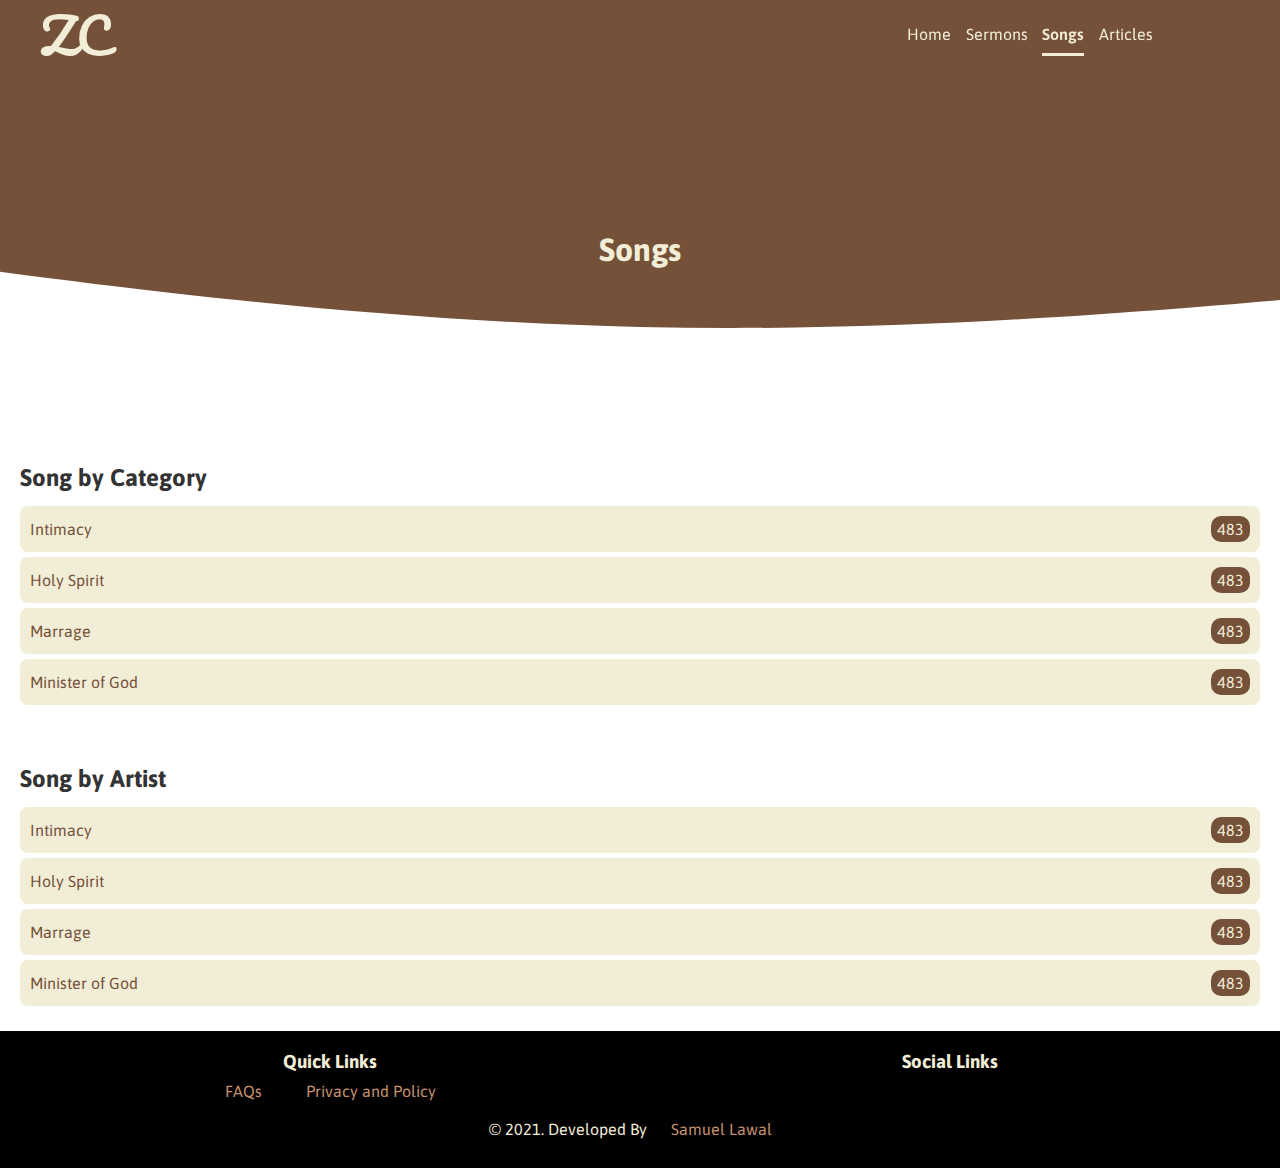
<file: songs.html>
<!DOCTYPE html>
<html lang="en">

<head>
  <meta charset="UTF-8" />
  <meta name="viewport" content="width=device-width, initial-scale=1.0" />
  <title>Songs</title>
  <link rel="stylesheet" href="./styles/page.css" />
  <link rel="stylesheet" href="./styles/style.css">
  <link rel="stylesheet" href="https://cdnjs.cloudflare.com/ajax/libs/font-awesome/5.15.3/css/all.min.css"
    integrity="sha512-iBBXm8fW90+nuLcSKlbmrPcLa0OT92xO1BIsZ+ywDWZCvqsWgccV3gFoRBv0z+8dLJgyAHIhR35VZc2oM/gI1w=="
    crossorigin="anonymous" />
</head>

<body>
  <nav>
    <div class="static-search">
      <form>
        <input type="text" placeholder="Search for Sermons and Article here ..." />
        <button type="submit" class="static-search-icon"><i class="fas fa-search"></i></button>
      </form>
    </div>
    <div class="logo">
      <p>ZC</p>
    </div>
    <div class="right-nav">
      <div class="nav-links">
        <a href="index.html">Home</a>
        <a href="sermon.html">Sermons</a>
        <a href="songs.html" class="navlink-active">Songs</a>
        <a href="article.html">Articles</a>
      </div>
      <div class="nav-search-icon">
        <i class="fas fa-search"></i>
      </div>
      <div class="dropdown-btn">
        <i class="fas fa-bars"></i>
      </div>
    </div>
  </nav>
  <div class="welcome">
    <h1>Songs</h1>
  </div>
  <div class="sermon-cat-list">
    <h2>Song by Category</h2>
    <div class="sermon-cat-item"><a href="./song-category.html">Intimacy</a> <span>483</span></div>
    <div class="sermon-cat-item"><a href="./song-category.html">Holy Spirit</a> <span>483</span></div>
    <div class="sermon-cat-item"><a href="./song-category.html">Marrage</a> <span>483</span></div>
    <div class="sermon-cat-item"><a href="./song-category.html">Minister of God</a> <span>483</span></div>
  </div>
  <div class="sermon-cat-list">
    <h2>Song by Artist</h2>
    <div class="sermon-cat-item"><a href="./song-category.html">Intimacy</a> <span>483</span></div>
    <div class="sermon-cat-item"><a href="./song-category.html">Holy Spirit</a> <span>483</span></div>
    <div class="sermon-cat-item"><a href="./song-category.html">Marrage</a> <span>483</span></div>
    <div class="sermon-cat-item"><a href="./song-category.html">Minister of God</a> <span>483</span></div>
  </div>

  <footer>
    <div class="link-container">
      <div class="quick-links-cont">
        <div class="footer-header">
          <h3>Quick Links</h3>
        </div>
        <div class="quick-links">
          <a href="#">FAQs</a>
          <a href="#">Privacy and Policy</a>
        </div>
      </div>
      <div class="social-links-cont">
        <div class="footer-header">
          <h3>Social Links</h3>
        </div>
        <div class="social-links">
          <a href="#"><i class="fab fa-facebook"></i></a>
          <a href="#"><i class="fab fa-instagram"></i></a>
          <a href="#"><i class="fab fa-youtube"></i></a>
          <a href="#"><i class="fab fa-twitter"></i></a>
        </div>
      </div>
    </div>
    <div class="copyright">
      <p>
        &copy; 2021. Developed By
        <a href="quantum2001.github.io">Samuel Lawal</a>
      </p>
    </div>
  </footer>
</body>
<script src="./scripts/app.js"></script>

</html>
</file>
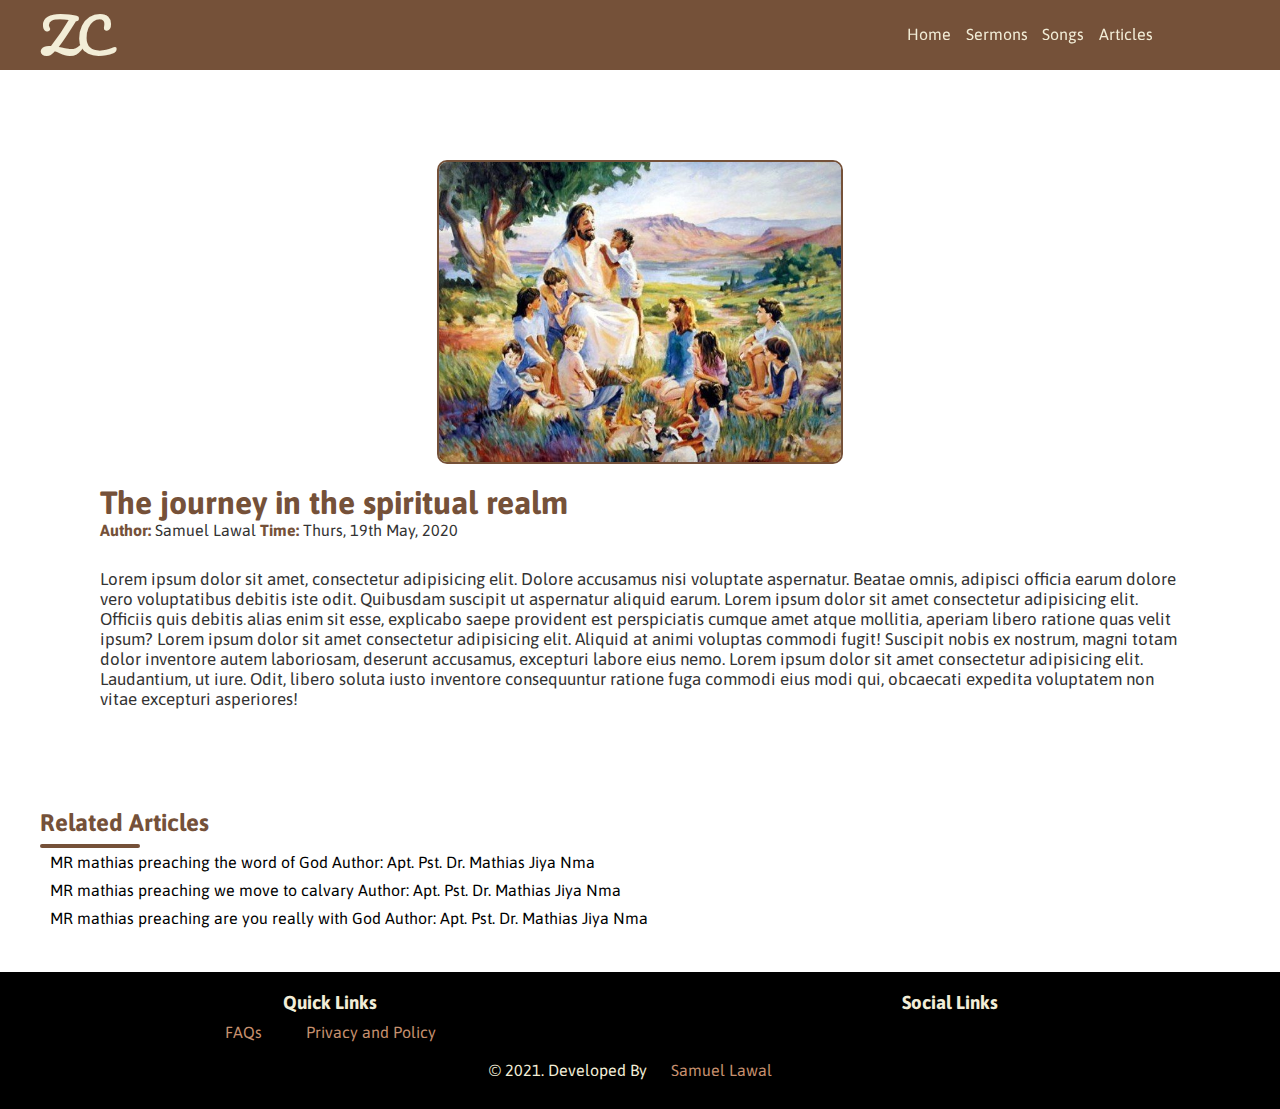
<file: view-article.html>
<!DOCTYPE html>
<html lang="en">

<head>
  <meta charset="UTF-8" />
  <meta name="viewport" content="width=device-width, initial-scale=1.0" />
  <title>Sermons</title>
  <link rel="stylesheet" href="./styles/page.css" />
  <link rel="stylesheet" href="./styles/style.css">
  <link rel="stylesheet" href="https://cdnjs.cloudflare.com/ajax/libs/font-awesome/5.15.3/css/all.min.css"
    integrity="sha512-iBBXm8fW90+nuLcSKlbmrPcLa0OT92xO1BIsZ+ywDWZCvqsWgccV3gFoRBv0z+8dLJgyAHIhR35VZc2oM/gI1w=="
    crossorigin="anonymous" />
</head>

<body>
  <nav>
    <div class="static-search">
      <form>
        <input type="text" placeholder="Search for Sermons and Article here ..." />
        <button type="submit" class="static-search-icon"><i class="fas fa-search"></i></button>
      </form>
    </div>
    <div class="logo">
      <p>ZC</p>
    </div>
    <div class="right-nav">
      <div class="nav-links">
        <a href="index.html">Home</a>
        <a href="sermon.html">Sermons</a>
        <a href="songs.html">Songs</a>
        <a href="article.html">Articles</a>
      </div>
      <div class="nav-search-icon">
        <i class="fas fa-search"></i>
      </div>
      <div class="dropdown-btn">
        <i class="fas fa-bars"></i>
      </div>
    </div>
  </nav>
  <div class="article-view-container">
    <img src="./images/jesusc.jpg" alt="" class="article-image">
    <h1 class="article-view-title">The journey in the spiritual realm</h1>
    <p class="article-view-details">
      <span class="b">Author:</span> Samuel Lawal
      <span class="b">Time: </span>Thurs, 19th May, 2020
    </p>
    <div class="article-view-content">
      Lorem ipsum dolor sit amet, consectetur adipisicing elit. Dolore
      accusamus nisi voluptate aspernatur. Beatae omnis, adipisci officia
      earum dolore vero voluptatibus debitis iste odit. Quibusdam suscipit ut
      aspernatur aliquid earum. Lorem ipsum dolor sit amet consectetur
      adipisicing elit. Officiis quis debitis alias enim sit esse, explicabo
      saepe provident est perspiciatis cumque amet atque mollitia, aperiam
      libero ratione quas velit ipsum? Lorem ipsum dolor sit amet consectetur
      adipisicing elit. Aliquid at animi voluptas commodi fugit! Suscipit
      nobis ex nostrum, magni totam dolor inventore autem laboriosam, deserunt
      accusamus, excepturi labore eius nemo. Lorem ipsum dolor sit amet
      consectetur adipisicing elit. Laudantium, ut iure. Odit, libero soluta
      iusto inventore consequuntur ratione fuga commodi eius modi qui,
      obcaecati expedita voluptatem non vitae excepturi asperiores!
    </div>
  </div>
  <div class="related-header">
    <h2>Related Articles</h2>
  </div>
  <div class="related-list">
    <a href="#">MR mathias preaching the word of God <span>Author: </span>Apt. Pst. Dr.
      Mathias Jiya Nma</a>
    <a href="#">MR mathias preaching we move to calvary <span>Author: </span>Apt. Pst.
      Dr. Mathias Jiya Nma</a>
    <a href="#">MR mathias preaching are you really with God <span> Author: </span>Apt.
      Pst. Dr. Mathias Jiya Nma</a>
  </div>

  <footer>
    <div class="link-container">
      <div class="quick-links-cont">
        <div class="footer-header">
          <h3>Quick Links</h3>
        </div>
        <div class="quick-links">
          <a href="#">FAQs</a>
          <a href="#">Privacy and Policy</a>
        </div>
      </div>
      <div class="social-links-cont">
        <div class="footer-header">
          <h3>Social Links</h3>
        </div>
        <div class="social-links">
          <a href="#"><i class="fab fa-facebook"></i></a>
          <a href="#"><i class="fab fa-instagram"></i></a>
          <a href="#"><i class="fab fa-youtube"></i></a>
          <a href="#"><i class="fab fa-twitter"></i></a>
        </div>
      </div>
    </div>
    <div class="copyright">
      <p>
        &copy; 2021. Developed By
        <a href="quantum2001.github.io">Samuel Lawal</a>
      </p>
    </div>
  </footer>
</body>
<script src="./scripts/app.js"></script>

</html>
</file>
<file: styles/page.css>
@import url("https://fonts.googleapis.com/css2?family=Asap:wght@400;600&family=Pacifico&display=swap");

:root {
  --primary: #755139ff;
  --secondary: #f2edd7ff;
}
::selection {
  color: var(--primary);
  background-color: rgba(241, 228, 168, 0.5);
}
* {
  padding: 0;
  margin: 0;
}
body {
  background: #fff;
  color: #333;
  font-family: "Asap", sans-serif;
  overflow-x: hidden;
  width: 100%;
  position: relative;

}
a {
  text-decoration: none;
}
nav {
  width: 100%;
  display: flex;
  justify-content: space-between;
  align-items: center;
  height: 70px;
  background: var(--primary);
  position: fixed;
  top: 0;
  padding: 0 20px;
  box-sizing: border-box;
  z-index: 99;
}
.right-nav {
  display: flex;
}
nav a {
  color: var(--secondary);
}
nav .nav-links {
  width: 300px;
  display: flex;
  justify-content: space-around;
  padding-right: 40px;
}
nav .nav-links a {
  padding: 10px 0;
  border-bottom: 3px solid transparent;
}

nav .nav-links a:hover {
  border-bottom: 3px solid var(--secondary);
}
nav .nav-links .navlink-active {
  font-weight: 600;
  border-bottom: 3px solid var(--secondary);
}
.nav-search-icon {
  width: 60px;
  display: flex;
  justify-content: center;
  align-items: center;
  cursor: pointer;
  color: var(--secondary);
}

.logo p {
  font-size: 50px;
  font-family: "Pacifico", cursive;
  color: var(--secondary);
  padding-left: 20px;
}
.static-search {
  display: none;
  position: absolute;
  left: 0;
  top: 70px;
  height: 70px;
  width: 100%;
  justify-content: center;
  background: rgba(0, 0, 0, 0.554);
  -webkit-backdrop-filter: blur(5px);
  backdrop-filter: blur(3px);
}
.static-search form {
  width: 95%;
  height: 100%;
  display: flex;
  align-items: center;
  justify-content: center;
}
.static-search input {
  height: 70%;
  width: 90%;
  max-width: 600px;
  border: none;
  border-top-left-radius: 99px;
  border-bottom-left-radius: 99px;
  padding:0 10px;
  font-size: 14px;
  outline: none;
}
.static-search button {
  border: none;
  font-size: 20px;
  padding: 0 15px;
  box-sizing: border-box;
  background: var(--primary);
  color: var(--secondary);
  height: 70%;
  border-top-right-radius: 99px;
  border-bottom-right-radius: 99px;
}
.welcome {
  margin-top: 69px;
  height: 40vh;
  width: 100%;
  background: url(../images/pages.svg);
  background-position: top;
  background-size: cover;
  background-repeat: no-repeat;
  display: flex;
  align-items: center;
  justify-content: center;
  color: var(--secondary);
}
.sermon-cat-list {
  padding: 20px;
}
.sermon-cat-list h2 {
  margin: 15px 0;
}
.sermon-cat-item {
  background: var(--secondary);
  padding: 10px;
  display: flex;
  justify-content: space-between;
  align-items: center;
  border-radius: 8px;
  margin: 5px 0;
  box-sizing: border-box;
}
.sermon-cat-item a {
  color: var(--primary);
}
.sermon-cat-item span {
  padding: 4px 6px;
  background: var(--primary);
  color: var(--secondary);
  border-radius: 10px;
}
.sermon-cat-cont {
  padding: 15px 20px;
  box-sizing: border-box;
  border-bottom: 1px solid var(--primary);
}
.sermon-cat-cont a {
  color: #333;
}
.sermon-cat-cont a:hover {
  color: var(--primary);
}
.by {
  font-weight: bold;
  padding: 15px 0;
}
.cat-tag {
  margin: 10px 0;
  border-radius: 99px;
  background: var(--primary);
  color: var(--secondary);
  padding: 5px 3px;
  width: 100px;
  text-align: center;
  font-size: 14px;
}
.page-nav {
  margin: 20px 0;
  display: flex;
  justify-content: space-around;
  align-items: center;
}
.page-nav a {
  display: block;
  padding: 10px 20px;
  background: var(--primary);
  color: var(--secondary);
  border-radius: 8px;
}
.current-page {
  height: 50px;
  width: 50px;
  border-radius: 50%;
  background: var(--secondary);
  color: var(--primary);
  display: flex;
  align-items: center;
  justify-content: center;
  font-weight: bold;
  border: 1px solid var(--primary);
}
footer {
  padding: 20px 0;
  box-sizing: border-box;
  background: black;
  color: var(--secondary);
}
footer a {
  color: rgb(199, 144, 110);
  padding: 0 20px;
}
footer a:hover {
  color: var(--secondary);
}
.logo-footer p {
  font-size: 50px;
  font-family: "Pacifico", cursive;
  color: var(--secondary);
  padding-left: 20px;
}
.link-container {
  display: flex;
  padding: 0 20px;
  box-sizing: border-box;
}

.quick-links {
  margin: 10px 0;
}
.social-links-cont,
.quick-links-cont {
  width: 50%;
  display: flex;
  flex-direction: column;
  align-items: center;
}
.social-links {
  margin: 10px 0;
  display: flex;
}
.social-links a {
  padding: 0 20px;
}
.copyright {
  text-align: center;
  padding: 10px 0;
}
.b {
  font-weight: bold;
  color: var(--primary);
}
.article-view-container {
  margin-top: 40px;
  padding: 100px;
  box-sizing: border-box;
}
.article-view-title {
  color: var(--primary);
}
.article-view-content {
  margin-top: 30px;
  font-size: 17px;
}
.article-image {
  display: block;
  margin: 20px auto;
  border-radius: 10px;
  border: 2px solid var(--primary);
  height: 300px;
}
.related-header {
  padding-left: 40px;
  color: var(--primary);
  position: relative;
}
.related-header::after {
  content: "";
  display: block;
  width: 40%;
  max-width: 100px;
  height: 4px;
  background: var(--primary);
  margin-top: 8px;
  border-radius: 9px;
}
.related-list {
  display: flex;
  padding: 0 50px;
  flex-direction: column;
  margin-bottom: 40px;
}
.related-list a {
  display: block;
  margin: 5px 0;
  color: black;
}
.related-list a:hover {
  color: var(--primary);
  transform: scale(1.01);
}

/*  Search styling */
.search-list {
  padding: 0 100px;
}
.search {
  margin: 15px 0;
  padding-bottom: 20px;
  border-bottom: 1px solid var(--primary);
}
.search a {
  color: var(--primary);
}
.result-type {
  display: block;
  font-size: 14px;
  padding: 3px;
  width: 80px;
  margin: 5px 0;
  text-align: center;
  background: var(--primary);
  color: var(--secondary);
  border-radius: 99px;
}
.time {
  color: #333;
  font-size: 14px;
  font-weight: bold;
  padding: 5px 0;
}
/* Audio Styling*/
.audio-container {
  margin: 70px 0 30px 0;
  padding: 10px 60px;
  box-sizing: border-box;
  width: 100%;
  background-color: bisque;
}
.audio-controls {
  display: flex;
  justify-content: space-between;
  margin: 20px auto;
  max-width: 800px;
}
.audio-thumbnail {
  height: 50vh;
  max-height: 500px;
  min-height: 250px;
  display: flex;
  justify-content: center;
}
.audio-thumbnail img {
  height: 100%;
}
.duration {
  display: flex;
  justify-content: space-around;
  width: 100%;
  margin-top: 20px;
}
.end {
  width: 20%;
  display: flex;
  justify-content: center;
}
#start,
#end {
  padding: 0 3px;
}
.duration-bar {
  width: 80%;
  height: 20px;
  background: rgba(117, 81, 57, 0.3);
  border-radius: 9999px;
  overflow: hidden;
  cursor: pointer;
  position: relative;
}
.duration-fill {
  height: 100%;
  width: 0%;
  background: var(--primary);
  border-radius: 5px;
  color: white;
}
.duration-fill-abstract {
  height: 100%;
  width: 0%;
  background: rgba(117, 81, 57, 0.5);
  border-radius: 5px;
  position: absolute;
  top: 0;
  left: 0;
  color: white;
  text-align: right;
  box-sizing: border-box;
}
.current-duration {
  padding-left: 20px;
}
.audio-state-container {
  display: flex;
  justify-content: space-around;
  width: 200px;
  min-width: 200px;
  margin-top: 20px;
}
#pause,
#play {
  cursor: pointer;
  padding: 0 3px;
}
#pause {
  display: none;
}
.volume {
  display: flex;
}
.volume-bar {
  width: 100px;
  height: 15px;
  border-radius: 99px;
  background: rgba(117, 81, 57, 0.3);
  overflow: hidden;
}
#volume-icon {
  padding: 0 1px 0 10px;
}
.volume-guage {
  width: 79%;
  height: 100%;
  background: var(--primary);
  border-radius: 99px;
}
#volume-percent {
  padding: 0 1px;
}
.audio-description {
  text-align: center;
}
.audio-description h2 {
  font-size: 22px;
  margin: 15px 0;
}
.audio-download {
  font-weight: normal;
  font-size: 18px;
  padding: 5px 15px;
  border-radius: 99px;
  background: rgba(117, 81, 57, 0.3);
  color: var(--primary);
}
/* Video Styling */
.video-container {
  margin: 70px 0 30px 0;
  padding: 10px 30px;
  box-sizing: border-box;
  width: 100%;
  background-color: bisque;
}
.video {
  display: flex;
  justify-content: center;
}
.video-description {
  margin: 20px 0;
  text-align: center;
}
@media screen and (max-width: 800px) {
  .article-view-container {
    padding: 20px;
  }
  .end {
    width: 35%;
  }
  .duration-bar {
    width: 65%;
  }
  .audio-controls {
    flex-direction: column;
    width: 100%;
    justify-content: center;
  }
  .audio-state-container {
    display: flex;
    width: 100%;
    justify-content: center;
  }
  .quick-links-cont .quick-links {
    display: flex;
    flex-direction: column;
  }
  .quick-links-cont .quick-links a {
    display: block;
  }
  .search-list {
    padding: 0 20px;
  }
  .search {
    margin: 15px 0;
    padding-bottom: 15px;
    border-bottom: 1px solid var(--primary);
  }
  .search a {
    color: var(--primary);
  }
}
@media screen and (max-width: 500px) {
  nav {
    padding: 0;
  }
  .audio-container {
    padding: 10px 5px;
  }
  .article-image {
    height: 200px;
  }
}

/* designed by quantum2001(Samuel Lawal)*/
</file>
<file: styles/style.css>
@import url("https://fonts.googleapis.com/css2?family=Asap:wght@400;600&family=Pacifico&display=swap");

:root {
  --primary: #755139ff;
  --secondary: #f2edd7ff;
}
::selection {
  color: var(--primary);
  background-color: rgba(241, 228, 168, 0.5);
}

* {
  padding: 0;
  margin: 0;
}
html {
  width: 100%;
}
body {
  background: #fff;
  color: #333;
  font-family: "Asap", sans-serif;
  width: 100%;
  position: relative;
}

.b {
  font-weight: bold;
}
.static-nav {
  position: fixed;
  top: 0;
}
a {
  text-decoration: none;
}
.static-nav {
  display: none;
}
nav {
  width: 100%;
  display: flex;
  justify-content: space-between;
  align-items: center;
  height: 70px;
  background: var(--primary);
  position: fixed;
  top: 0;
  padding: 0 20px;
  box-sizing: border-box;
  z-index: 99;
}
nav a {
  color: var(--secondary);
}
nav .nav-links {
  width: 300px;
  display: flex;
  justify-content: space-around;
  padding-right: 40px;
  box-sizing: border-box;
}
nav .nav-links a {
  padding: 10px 0;
  border-bottom: 3px solid transparent;
}

nav .nav-links a:hover {
  border-bottom: 3px solid var(--secondary);
}
nav .nav-links .navlink-active {
  font-weight: 600;
  border-bottom: 3px solid var(--secondary);
}
.logo p {
  font-size: 50px;
  font-family: "Pacifico", cursive;
  color: var(--secondary);
  padding-left: 20px;
}
.landing {
  background: url(../images/landing.svg);
  background-size: cover;
  background-position: center;
  background-repeat: no-repeat;
  background-position: top;
  min-height: 500px;
  color: var(--secondary);
}
.welcome-text {
  width: 50%;
  min-width: 300px;
  margin: 50px auto;
  margin-top: 69px;
  padding-top: 70px;
  max-width: 700px;
}
.welcome-text p {
  font-size: 20px;
  text-align: center;
}
.search-container {
  background: white;
  border-radius: 999px;
  height: 50px;
  width: 70%;
  min-width: 300px;
  margin: 0 auto;
  max-width: 700px;
  overflow: hidden;
  display: flex;
  color: var(--primary);
  padding-right: 20px;
  box-sizing: border-box;
}
.search-container ::placeholder {
  color: var(--primary);
}
.search-container:focus-within {
  box-shadow: 0 0 5px var(--secondary);
}
form .search-container input {
  height: 50px;
  width: 100%;
  border: none;
  background: transparent;
  padding-left: 20px;
  font-size: 16px;
  color: var(--primary);
}
form .search-container input:focus {
  border: none;
  outline: none;
}
.search-icon,
.cancel-icon {
  width: 50px;
  height: 100%;
  display: flex;
  align-items: center;
  justify-content: center;
  cursor: pointer;
}
.cancel-icon {
  display: none;
}

.search-icon button {
  border: none;
  background: transparent;
  color: var(--primary);
  width: 50px;
  height: 100%;
  display: flex;
  align-items: center;
  justify-content: center;
  cursor: pointer;
}
.latest-sermons {
  box-sizing: border-box;
}
.sermon-list {
  display: flex;
  flex-wrap: wrap;
  width: 100%;
}

.sermon-header {
  padding-left: 40px;
  color: var(--primary);
  position: relative;
}
.sermon-header::after {
  content: "";
  display: block;
  width: 40%;
  max-width: 100px;
  height: 4px;
  background: var(--primary);
  margin-top: 8px;
  border-radius: 9px;
}
.sermon {
  display: flex;
  height: 200px;
  margin: 20px auto;
  width: 98%;
  max-width: 600px;
  position: relative;
  background: var(--secondary);
  padding: 15px;
  box-sizing: border-box;
  border-radius: 5px;

}
.sermon .sermon-image {
  width: 30%;
  min-width: 100px;
  display: flex;
  align-items: center;
  justify-content: center;
  overflow: hidden;
}

.sermon .sermon-image img {
  height: auto;
  width: 100%;
  border-radius: 10px;
}
.sermon .sermon-properties {
  padding-left: 10px;
  box-sizing: border-box;
  display: flex;
  flex-direction: column;
  justify-content: center;
  height: 100%;
  position: relative;
}
.sermon .sermon-description {
  font-size: 14px;
  padding: 10px 0;
}
.sermon .sermon-properties a {
  padding: 8px;
  margin: 10px 0;
  color: var(--primary);
  width: 100px;
  border-radius: 5px;
  font-size: 14px;
  font-weight: bold;

}

.sermon-title {
  font-size: 18px;
  margin-top: 10px;
}

.sermon-by {
  font-weight: bold;
}
.sermon .sermon-tag-container {
  position: absolute;
  bottom: 15px;
  right: 15px;
  padding: 3px 20px;
  background: var(--primary);
  color: var(--secondary);
  border-radius: 99px;
  font-size: 13px;
}
.article-list {
  display: flex;
  flex-wrap: wrap;
}
.article {
  margin: 20px 0;
  padding: 20px 10px;
  box-sizing: border-box;
  width: 90%;
  min-width: 250px;
  max-width: 600px;
  color: #333;
  border-bottom: 1px solid var(--primary);
  margin: 0 auto;
}
.article img {
  height: 200px;
  width: auto;
  display: block;
  margin: 10px auto;
  border-radius: 8px;

}
.article a {
  color: var(--primary);
  font-weight: bold;
  padding: 10px 0;
  display: block;
}
.article-tag {
  margin: 10px 0;
  border-radius: 99px;
  background: var(--primary);
  color: var(--secondary);
  padding: 3px;
  width: 100px;
  font-size: 14px;
  text-align: center;
}
.upload {
  text-align: center;
}
.upload p {
  color: var(--primary);
  margin: 30px 0;
}
.upload-link {
  margin: 20px 0;
}
.upload a {
  padding: 10px 20px;
  background-color: rgb(241, 228, 168);
  color: var(--primary);
  font-size: 18px;
  border-radius: 99px;
  text-align: center;
}
.songs-list {
  display: flex;
  justify-content: space-around;
  margin: 20px auto;
  flex-wrap: wrap;
}
.song {
  width: 45%;
  max-width: 250px;
  min-width: 150px;
  overflow: hidden;
  height: 250px;
  border-radius: 20px;
  border: 1px solid var(--secondary);
  margin: 15px 0;
}
.song-image {
  height: 150px;
  width: 100%;
  display: flex;
  justify-content: center;
  position: relative;
}
.song-image img {
  height: 100%;
}
.song-image .image-cover {
  position: absolute;
  height: 100%;
  width: 100%;
  background: rgba(0, 0, 0, 0.5);
  display: flex;
  align-items: center;
  justify-content: center;
  color: var(--secondary);
}
.playing-effect {
  position: absolute;
  height: 50px;
  width: 50px;
  border: 3px solid transparent;
  border-top: 3px solid var(--secondary);
  border-right: 3px dotted var(--secondary);
  border-bottom: 3px solid var(--secondary);
  border-left: 3px dotted var(--secondary);
  border-radius: 50%;
  z-index: 1;
  background: rgba(0, 0, 0, 0.5);
}
.rotate-animation {
  animation: rotate 3s linear infinite;
}
@keyframes rotate {
  0% {
    transform: rotate(0deg);
  }
  100% {
    transform: rotate(360deg);
  }
}
.play-effect-icon {
  z-index: 4;
}
.song-details {
  font-size: 12px;
  height: 50px;
  display: flex;
  flex-direction: column;
  justify-content: center;
  align-items: center;
}
.song-title {
  font-size: 16px;
  font-weight: bold;
}
.song-controls {
  display: flex;
  justify-content: space-around;
  align-items: center;
  background: var(--primary);
  height: 50px;
}
.article-by {
  font-size: 14px;
  padding-bottom: 10px;
  font-weight: bold;
}
.article-by i {
  margin: 0 5px;
}
.song .download {
  display: flex;
  justify-content: center;
  align-items: center;
}
.song .download a {
  color: var(--secondary);
}
.pause-play {
  display: flex;
  align-items: center;
}
.pause-play button {
  border: none;
  background: transparent;
  font-weight: bold;
  cursor: pointer;
  font-size: 22px;
  color: var(--secondary);
}
.pause {
  display: none;
}
footer {
  padding: 20px 0;
  box-sizing: border-box;
  background: black;
  color: var(--secondary);
}
footer a {
  color: rgb(199, 144, 110);
  padding: 0 20px;
  box-sizing: border-box;
}
footer a:hover {
  color: var(--secondary);
}
.logo-footer p {
  font-size: 50px;
  font-family: "Pacifico", cursive;
  color: var(--secondary);
  padding-left: 20px;
}
.link-container {
  display: flex;
  padding: 0 20px;
  box-sizing: border-box;
}

.quick-links {
  margin: 10px 0;
}
.social-links-cont,
.quick-links-cont {
  width: 50%;
  display: flex;
  flex-direction: column;
  align-items: center;
}
.social-links {
  margin: 10px 0;
  display: flex;
}
.social-links a {
  padding: 0 20px;
}
.copyright {
  text-align: center;
  padding: 10px 0;
}
.dropdown-btn {
  display: none;
}
@media screen and (max-width: 700px) {
  .landing {
    max-width: 100%;
  }
  
  nav .nav-links {
    display: none;
    position: absolute;
    top: 60px;
    left: 0;
    flex-direction: column;
    background-color: rgba(117, 81, 57, 0.643);
    -webkit-backdrop-filter: blur(5px);
    backdrop-filter: blur(3px);
    width: 100%;
    text-align: center;
    padding: 20px 15px;
    border-bottom: 1px solid var(--secondary);
    border-radius: 20px;
    box-sizing: border-box;
  }
  .dropdown-btn {
    display: block;
    padding-right: 20px;
    color: #fff;
    font-size: 28px;
    cursor: pointer;
  }

  .quick-links-cont .quick-links {
    display: flex;
    flex-wrap: wrap;
  }
  .quick-links-cont .quick-links a {
    display: block;
  }
  .article img {
    height: 150px;
  
  }
  .social-links {
    flex-wrap: wrap;
    align-items: center;
    justify-content: center;
  }
  .social-links a {
    padding: 10px 20px;
  }
  .landing {
    background: url(../images/landing.svg);
    background-size: cover;
    background-position: center;
    background-repeat: no-repeat;
    background-position: top;
    min-height: 400px;
    color: var(--secondary);
  }
  footer a {
    padding: 0 6px;
  }
}
@media screen and (max-width: 500px) {
  nav {
    padding: 0;
  }
  .audio-container {
    padding: 10px 5px;
  }
  .article-image {
    height: 200px;
  }
}
@media screen and (max-width: 350px) {
  .sermon-image {
    width: 25%;
  }
}
</file>
